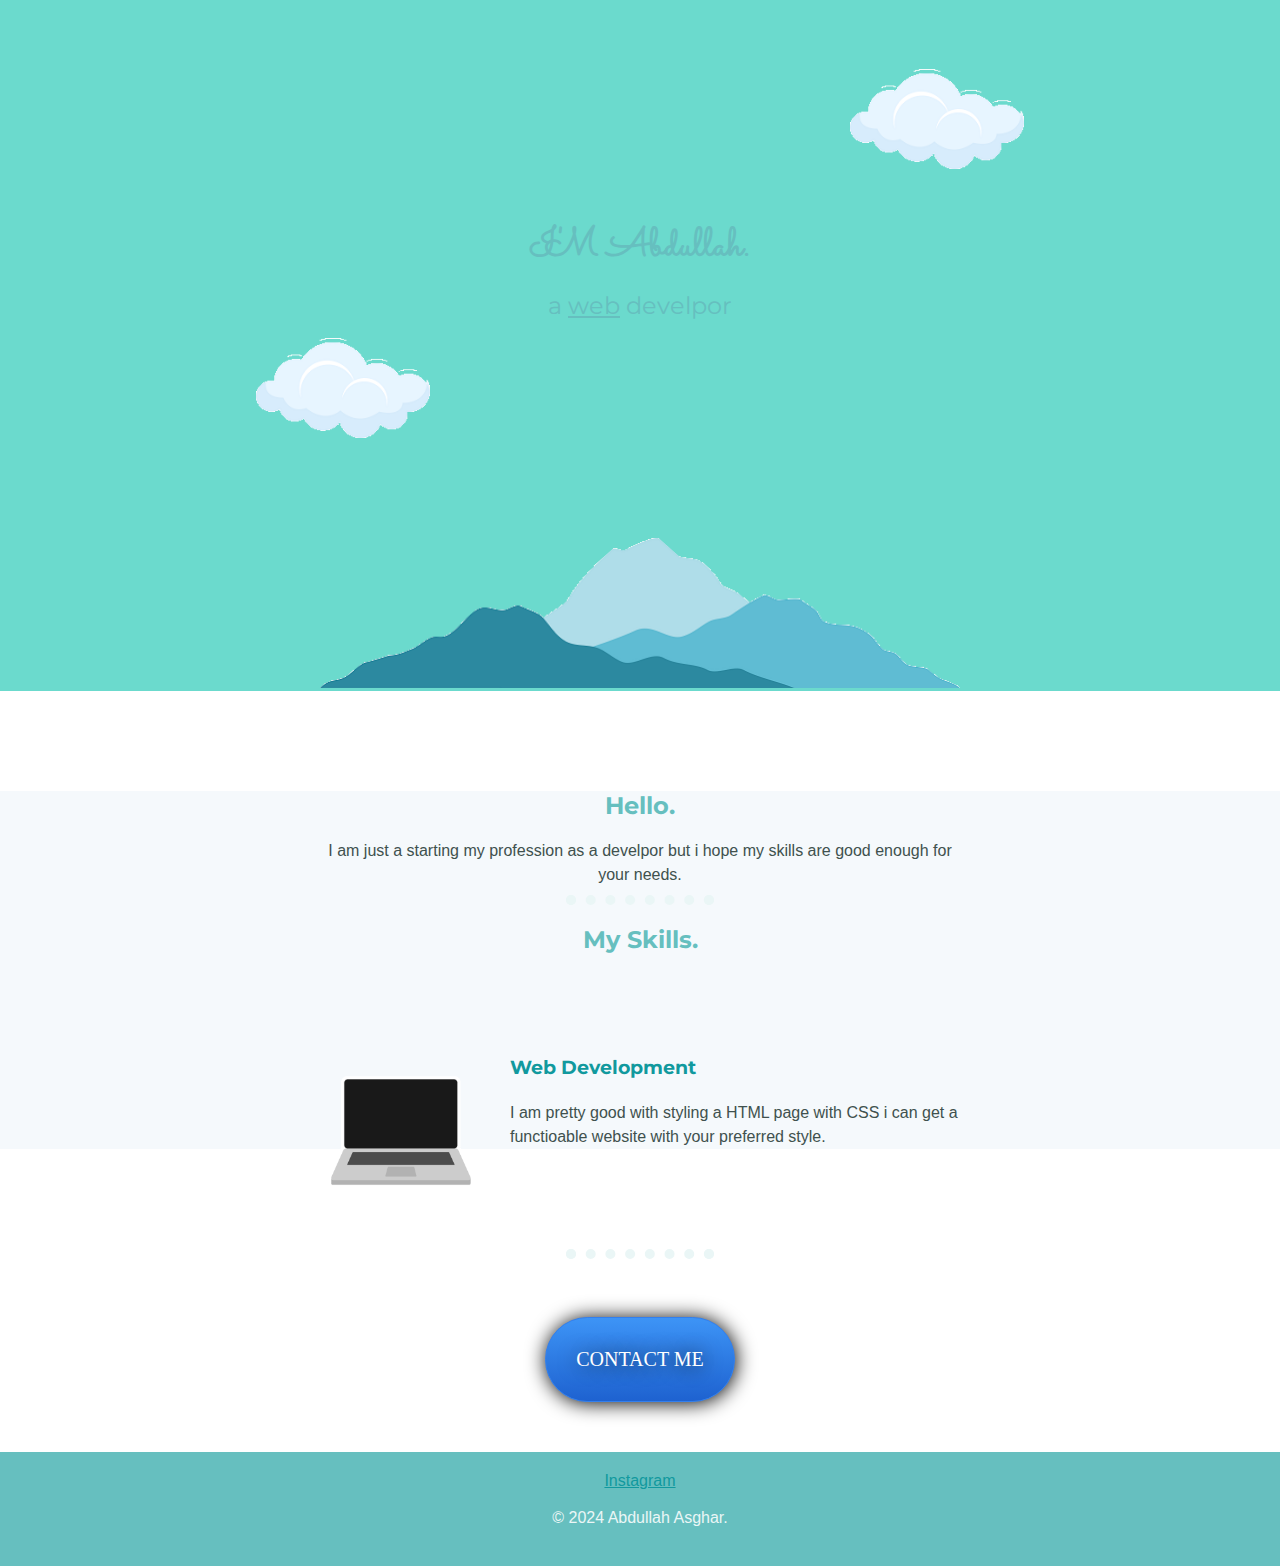
<file: index.html>
<!DOCTYPE html>
<html lang="en">
<head>
    <meta charset="UTF-8">
    <meta http-equiv="X-UA-Compatible" content="IE=edge">
    <meta name="viewport" content="width=device-width, initial-scale=1.0">
    <title>Abdullah Asghar</title>

    <link rel="stylesheet" href="css/style.css">
    <link rel="icon" href="favicon.ico">
    <link rel="preconnect" href="https://fonts.googleapis.com">
    <link rel="preconnect" href="https://fonts.gstatic.com" crossorigin>
    <link href="https://fonts.googleapis.com/css2?family=Merriweather:ital,wght@0,300;0,400;0,700;0,900;1,300;1,400;1,700;1,900&family=Montserrat:ital,wght@0,100..900;1,100..900&family=Sacramento&display=swap" rel="stylesheet">

</head>
<body>
    <div class="topcontainer">
        <img class="top-cloud" src="images/cloud.png.png" alt="cloud-img">
        
            <h1>I'M Abdullah.</h1>
    <h2 class="heading-para"> a <span class="pro">web</span> develpor</h2>
    <img class="bottom-cloud" src="images/cloud.png.png" alt="cloud-img">
    <img class="mountain" src="images/mountain.png.png" alt="mo">
    </div>

<div class="middle-container">
  <div class="profile">
    <h2>Hello.</h2>
    <p class="mid-p">I am just a starting my profession as a develpor but i hope my skills are good enough for your needs.</p>
  </div>

  <hr>

  <div class="skills">
    <h2>My Skills.</h2>
    <div class="skill-row">
       <img class="laptop" src= "images/giphy.gif" alt="A labptop coding">
       <h3>Web Development</h3>
        <p>I am pretty good with styling a HTML page with CSS i can get a functioable website with your preferred style. </p>
  </div></div></div>
  <hr>
 <div class="contact-me" >
    <a class="btn" href="contact-me.html">CONTACT ME</a>
  </div>
  <div class="bottom-container">
    <a href="https://www.instagram.com/asgharnaseem1975/#">Instagram</a>
  <p class="last-para">© 2024 Abdullah Asghar.</p>
</div>


</body>
</html>
</file>
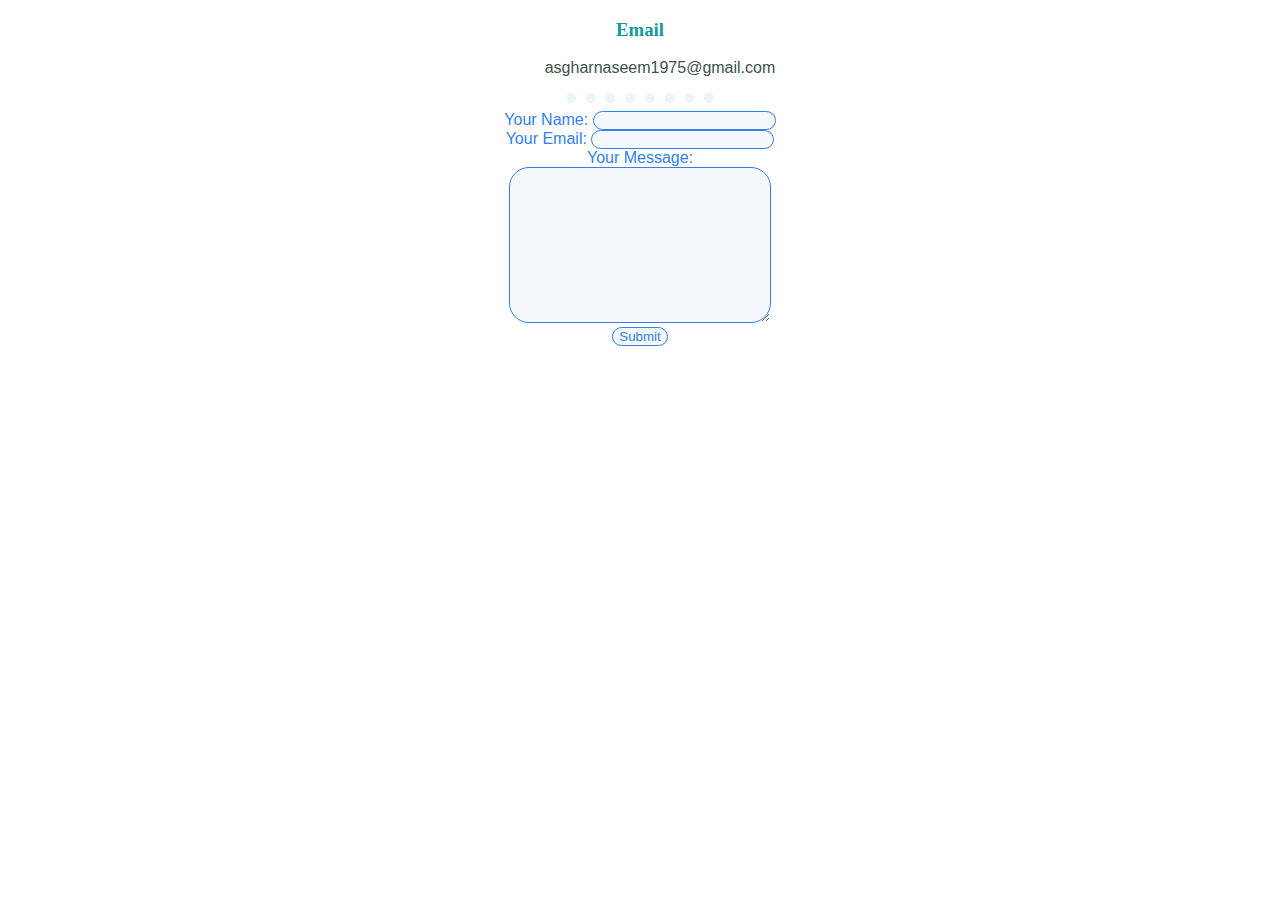
<file: contact-me.html>
<!DOCTYPE html>
<html lang="en">
<head>
    <meta charset="UTF-8">
    <meta http-equiv="X-UA-Compatible" content="IE=edge">
    <meta name="viewport" content="width=device-width, initial-scale=1.0">
    <title>Contact</title>
    <link rel="stylesheet" href="css/style.css">
</head>
<body><h3>Email</h3>
    <ul>asgharnaseem1975@gmail.com</ul>
<hr>
<form action="mailto:asgharanaseeem1975@gmail.com" method="post" enctype="text/plain">
    <label class="lable" for="">Your Name:</label>
    <input class="input" type="text" name="Your name"><br>
    <label class="lable" for="">Your Email:</label>
    <input class="input" type="email" name="Your email">
    <br>
    <label class="lable" for="">Your Message:</label><br>
   <textarea class="input" name="Your Message" id="" cols="30" rows="10"></textarea><br>
    <input class="input" class="input" type="submit" name="">
</form>

</body>
</html>
</file>
<file: css/style.css>
body {margin: 0px; text-align: center; font-family: "Meriweather" ,sans-serif; color: #40514E;}

h1 { font-family: "Sacramento",cursive; font-size: 2.5rem; margin-top: 50px auto 0 auto; color: #66BFBF;}

h2{font-family: "montserrat",serif; color: #66BFBF;}

h3 {font-family: "montserrat",serif; color: #11999E;}

hr {    border-color:#EAF6F6;
    border-style: dotted;
    height: 0px;
    width: 10%;
    border-bottom: none;
    border-width: 10px;
}

a {color: #11999E;}

p{line-height: 1.5;}

.mid-p {width: 51%; margin: auto;}

.topcontainer {background-color: rgb(107, 218, 205);                   margin: 0px; padding-top: 200px; height: 100%; width:100%; position: relative; line-height: 1; }

.middle-container {background-color: rgb(245, 249, 252); width: 100%; height: 100%; margin-top: 100px; }

.bottom-container{margin-bottom: 0; background-color: #66BFBF; padding: 20px;}

.pro {text-decoration: underline;}

.top-cloud {position:absolute; right: 20%;top: 10%; height: 100px;}

.mountain {height: 150px; width: 50%; margin-top: 200px;}

.bottom-cloud {position:absolute; top: 20%px; left: 20%; height: 100px;}

.skill-row {position: relative; width: 50%; margin: 100px auto 100px auto; text-align: left; line-height: 1.5;}

.HTML {position: absolute; top: 40%; left: 50%; }

.CSS {position: absolute; top: 40%; left: 40%;}

.heading-para {font-size: 1.5rem; font-weight: 400;}

.laptop {height: 30%; width: 25%; float: left; margin-right: 30px;} 

.btn { margin-top: 50px;
    margin-bottom: 50px;
    background: #3D94F6;
    background-image: -webkit-linear-gradient(top, #3D94F6, #1E62D0);
    background-image: -moz-linear-gradient(top, #3D94F6, #1E62D0);
    background-image: -ms-linear-gradient(top, #3D94F6, #1E62D0);
    background-image: -o-linear-gradient(top, #3D94F6, #1E62D0);
    background-image:-webkit-gradient(to bottom, #3D94F6, #1E62D0);
    -webkit-border-radius: 20px;
    -moz-border-radius: 20px;
    border-radius: 200px;
    color: #FFFFFF;
    font-family: Brush Script MT;
    font-size: 20px;
    font-weight: 100;
    padding: 30px;
    -webkit-box-shadow: 1px 1px 20px 0 #000000;
    -moz-box-shadow: 1px 1px 20px 0 #000000;
    box-shadow: 1px 1px 20px 0 #000000;
    text-shadow: 1px 1px 20px #000000;
    border: solid #337FED 1px;
    text-decoration: none;
    display: inline-block;
    cursor: pointer;
    text-align: center;
 }
 
 .btn:hover {
    border: solid #337FED 1px;
    background: #1E62D0;
    background-image: -webkit-linear-gradient(top, #1E62D0, #3D94F6);
    background-image: -moz-linear-gradient(top, #1E62D0, #3D94F6);
    background-image: -ms-linear-gradient(top, #1E62D0, #3D94F6);
    background-image: -o-linear-gradient(top, #1E62D0, #3D94F6);
    background-image:-webkit-gradient(to bottom, #1E62D0, #3D94F6);
    -webkit-border-radius: 20px;
    -moz-border-radius: 20px;
    border-radius: 200px;
    text-decoration: none;
 }

 .last-para {color: #EAF6F6;}

.input {border:solid #337FED 1px ; border-radius: 20px; background-color: rgb(245, 249, 252); color: #337FED;}

.lable {color: #337FED ;}
</file>
